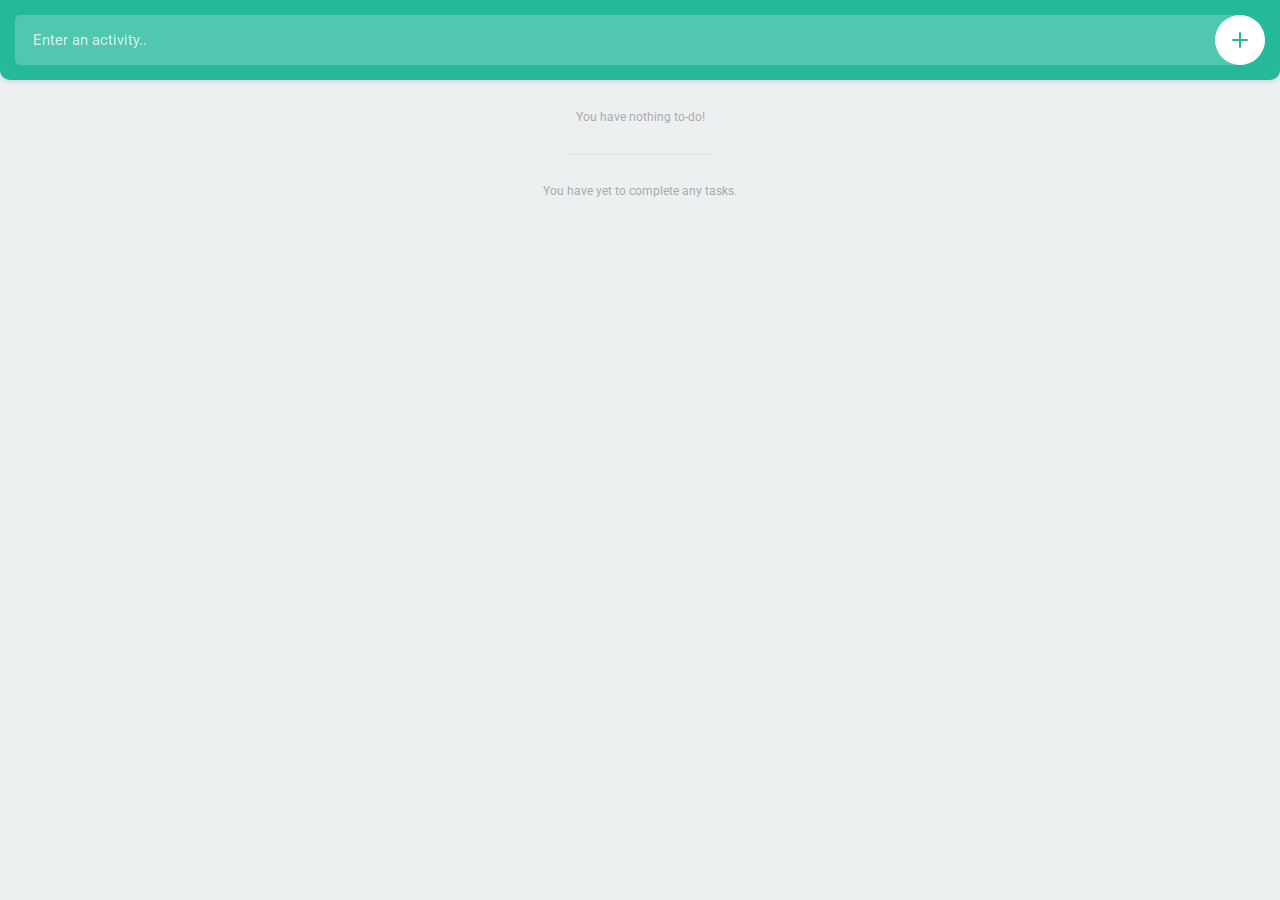
<file: index.html>
<!DOCTYPE html>
<html>
	<head>
        <!-- Content Type Meta tag -->
        <meta http-equiv="Content-Type" content="text/html; charset=UTF-8">
        
        <!--Responsive Viewport Meta tag-->
        <meta name="viewport" content="width=device-width, initial-scale=1, user-scalable=no">
        
        
		<title>Todo list app</title>
        
		<!-- Roboto font embed -->
		<link href="https://fonts.googleapis.com/css?family=Roboto:400,500,700" rel="stylesheet">

		<!-- Stylesheets -->
		<link rel="stylesheet" type="text/css" href="css/reset.min.css">
		<link rel="stylesheet" type="text/css" href="css/style.css">
	</head>
	<body>

		<header>
			<input type="text" placeholder="Enter an activity.." id="item">
			<button id="add">
				<svg version="1.1" xmlns="http://www.w3.org/2000/svg" xmlns:xlink="http://www.w3.org/1999/xlink" x="0px" y="0px"viewBox="0 0 16 16" style="enable-background:new 0 0 16 16;" xml:space="preserve"><g><path class="fill" d="M16,8c0,0.5-0.5,1-1,1H9v6c0,0.5-0.5,1-1,1s-1-0.5-1-1V9H1C0.5,9,0,8.5,0,8s0.5-1,1-1h6V1c0-0.5,0.5-1,1-1s1,0.5,1,1v6h6C15.5,7,16,7.5,16,8z"/></g></svg>
			</button>
		</header>

		<div class="container">
			<!-- Uncompleted tasks -->
			<ul class="todo" id="todo"></ul>

			<!-- Completed tasks -->
			<ul class="todo" id="completed"></ul>
		</div>

		<!-- JavaScripts -->
		<script src="js/main.js"></script>
	</body>
</html>
</file>
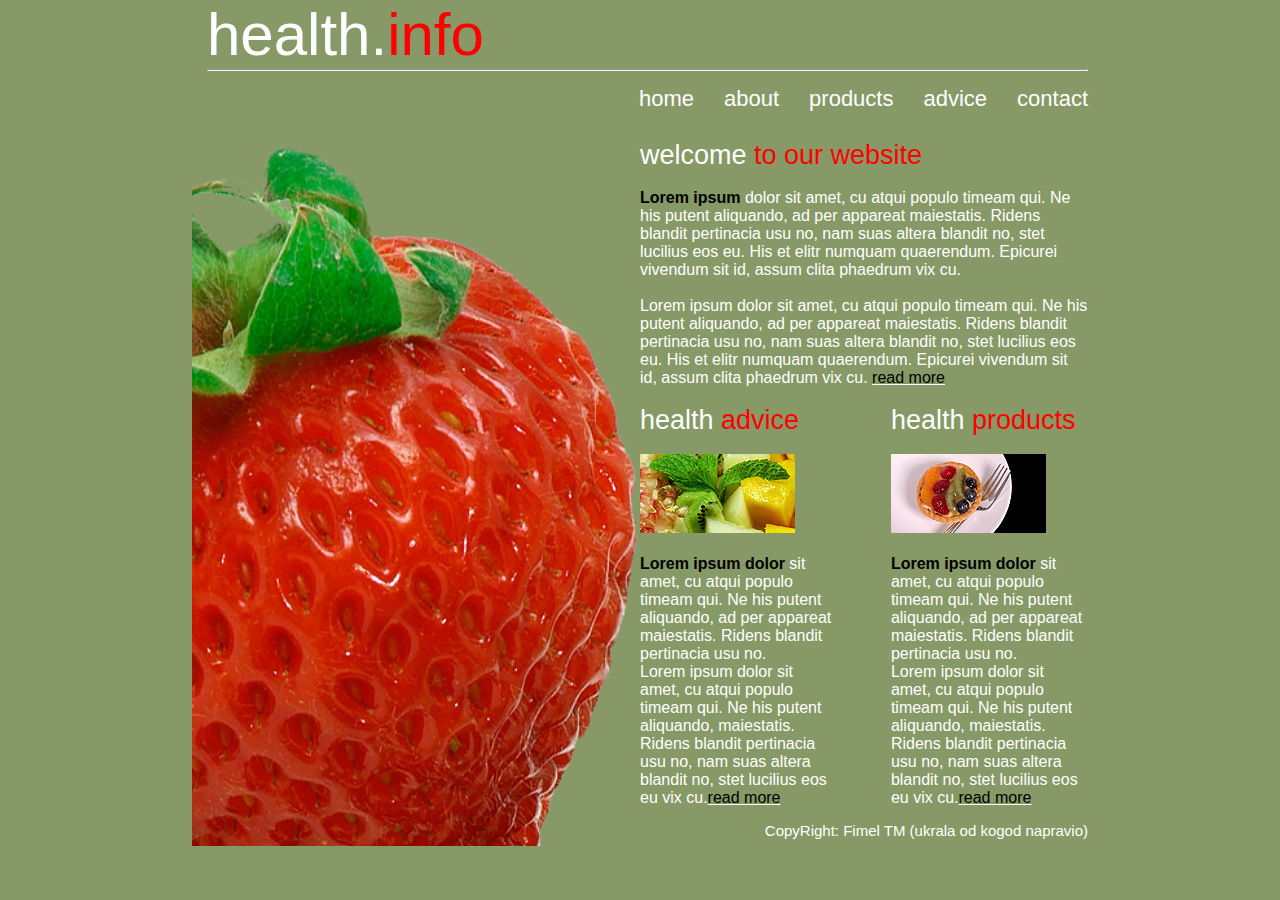
<file: html-css/index.html>
<!DOCTYPE html>
<html>
    <head>
        <link rel="stylesheet" href="style.css">
        <title>Operacija Jagoda</title>
    </head>
    <body>
        <div class="prvi-deo">
            <h1>health.<span class="crveno">info</span></h1>
            <hr class="linija">           
                <p class="jedan">contact</p>
                <p class="jedan">advice</p>
                <p class="jedan">products</p>
                <p class="jedan">about</p>
                <p class="jedan">home</p>
                <br>
        </div>

        <div class="drugi-deo">
                <img src="images/jagoda_bg.png" class="slika">
                <h3>welcome <span class="crveno">to our website</span></h3>
                <br>
                <p class="tekst"><span class = "crno1">Lorem ipsum</span> dolor sit amet, cu atqui populo timeam qui. 
                    Ne his putent aliquando, ad per appareat maiestatis. 
                    Ridens blandit pertinacia usu no, nam suas altera blandit no, stet lucilius eos eu. 
                    His et elitr numquam quaerendum. Epicurei vivendum sit id, assum clita phaedrum vix cu.
                 <br>   
                 <br>
                 Lorem ipsum dolor sit amet, cu atqui populo timeam qui. 
                 Ne his putent aliquando, ad per appareat maiestatis. 
                 Ridens blandit pertinacia usu no, nam suas altera blandit no, stet lucilius eos eu. 
                 His et elitr numquam quaerendum. Epicurei vivendum sit id, assum clita phaedrum vix cu. 
                 <a href="https://en.wikipedia.org/wiki/Strawberry"><span class="crno">read more</span></a>
                <br>
                <br>

            <div class = "malo-1">
                <h3>health<span class="crveno"> advice</span></h3>
                <br>    
                <img src="images/slikal.jpg">
                <br>
                <br>
                <p><span class = "crno1">Lorem ipsum dolor</span> sit amet, cu atqui populo timeam qui.
                    Ne his putent aliquando, ad per appareat maiestatis. 
                    Ridens blandit pertinacia usu no.
                    <br>    
                    Lorem ipsum dolor sit amet, cu atqui populo timeam qui. 
                    Ne his putent aliquando, maiestatis. 
                    Ridens blandit pertinacia usu no, nam suas altera blandit no, stet lucilius eos eu vix cu.<a href="https://en.wikipedia.org/wiki/Strawberry"><span class="crno">read more</span></a>
                </p>
            </div>

            <div class="malo-2">
                <h3>health<span class="crveno"> products</span></h3>
                <br>
                <img src="images/slikad.jpg">
                <br>
                <br>
                <p><span class = "crno1">Lorem ipsum dolor</span> sit amet, cu atqui populo timeam qui.
                    Ne his putent aliquando, ad per appareat maiestatis. 
                    Ridens blandit pertinacia usu no.
                    <br>    
                    Lorem ipsum dolor sit amet, cu atqui populo timeam qui. 
                    Ne his putent aliquando, maiestatis. 
                    Ridens blandit pertinacia usu no, nam suas altera blandit no, stet lucilius eos eu vix cu.<a href="https://en.wikipedia.org/wiki/Strawberry"><span class="crno">read more</span></a>
                </p>
            </div> 
        </div>
        <footer>
            <p class="kopirajt">
                CopyRight: Fimel TM (ukrala od kogod napravio)
            </p>
        </footer>
    </body>
</html>
</file>
<file: css/style.css>
@charset "UTF-8";

body {
  background: #edf0f1;
  padding: 80px 0 0 0;
}

body, input, button {
  font-family: 'Roboto', sans-serif;
}

.noFill {
  fill: none;
}

header {
  width: 100%;
  height: 80px;

  position: fixed;
  padding: 15px;
  top: 0;
  left: 0;
  z-index: 5;

  background: #25b99a;
  box-shadow: 0px 2px 4px rgba(44, 62, 80, 0.15);
  border-bottom-right-radius: 10px;
  border-bottom-left-radius: 10px;
}

header input {
  width: 100%;
  height: 50px;
  float: left;
  color: #fff;
  font-size: 15px;
  font-weight: 400;
  text-indent: 18px;
  padding: 0 60px 0 0;
  background: rgba(255, 255, 255, 0.2);
  border-radius: 5px 25px 25px 5px;
  border: 0px;
  box-shadow: none;
  outline: none;

  -webkit-appearance: none;
  -moz-appearance: none;
}

header input::-webkit-input-placeholder {
  color: rgba(255, 255, 255, 0.75);
}

header input:-moz-input-placeholder {
  color: rgba(255, 255, 255, 0.75);
}

header input::-moz-input-placeholder {
  color: rgba(255, 255, 255, 0.75);
}

header input:-ms-input-placeholder {
  color: rgba(255, 255, 255, 0.75);
}

header button {
  width: 50px;
  height: 50px;

  position:absolute;
  top:15px;
  right:15px;
  z-index:2;

  border-radius: 25px;
  background: #fff;
  border: 0px;
  box-shadow: none;
  outline: none;
  cursor: pointer;

  -webkit-appearance: none;
  -moz-appearance: none;
}

header button svg {
  width: 16px;
  height: 16px;

  position: absolute;
  top: 50%;
  left: 50%;

  margin: -8px 0 0 -8px;
}

header button svg .fill {
  fill: #25b99a;
}

.container {
  width: 100%;
  float: left;
  padding: 15px;
}

ul.todo {
  width: 100%;
  float: left;
}

ul.todo li {
  width: 100%;
  min-height: 50px;
  float: left;
  font-size: 14px;
  font-weight: 500;
  color: #444;
  line-height: 22px;

  background: #fff;
  border-radius: 5px;
  position: relative;
  box-shadow: 0px 1px 2px rgba(44, 62, 80, 0.10);
  margin: 0 0 10px 0;
  padding: 14px 100px 14px 14px;
  word-break: break-word;
}

ul.todo li:last-of-type {
  margin: 0;
}

ul.todo li .buttons {
  width: 100px;
  height: 50px;

  position: absolute;
  top: 0;
  right: 0;
}

ul.todo li .buttons button {
  width: 50px;
  height: 50px;
  float: left;
  background: none;
  position: relative;
  border: 0px;
  box-shadow: none;
  outline: none;
  cursor: pointer;

  -webkit-appearance: none;
  -moz-appearance: none;
}

ul.todo li .buttons button:last-of-type:before {
  content: '';
  width: 1px;
  height: 30px;
  background: #edf0f1;

  position: absolute;
  top: 10px;
  left: 0;
}

ul.todo li .buttons button svg {
  width: 22px;
  height: 22px;

  position: absolute;
  top: 50%;
  left: 50%;

  margin: -11px 0 0 -11px;
}

ul.todo li .buttons button.complete svg {
  border-radius: 11px;
  border: 1.5px solid #25b99a;

  transition: background 0.2s ease;
}

ul.todo#completed li .buttons button.complete svg {
  background: #25b99a;
  border: 0px;
}

ul.todo:not(#completed) li .buttons button.complete:hover svg {
  background: rgba(37, 185, 154, 0.75);
}

ul.todo:not(#completed) li .buttons button.complete:hover svg .fill {
  fill: #fff;
}

ul.todo#completed li .buttons button.complete svg .fill {
  fill: #fff;
}

ul.todo li .buttons button svg .fill {
  transition: fill 0.2s ease;
}

ul.todo li .buttons button.remove svg .fill {
  fill: #c0cecb;
}

ul.todo li .buttons button.remove:hover svg .fill {
  fill: #e85656;
}

ul.todo li .buttons button.complete svg .fill {
  fill: #25b99a;
}

ul.todo#completed {
  position: relative;
  padding: 60px 0 0 0;
}

ul.todo#completed:before {
  content: '';
  width: 150px;
  height: 1px;
  background: #d8e5e0;

  position: absolute;
  top: 30px;
  left: 50%;

  margin: 0 0 0 -75px;
}

ul.todo#todo:empty:after {
  content: 'You have nothing to-do!';
  margin: 15px 0 0 0;
}

ul.todo#completed:empty:after {
  content: 'You have yet to complete any tasks.';
}

ul.todo#todo:after,
ul.todo#completed:after {
  width: 100%;
  display: block;
  text-align: center;
  font-size: 12px;
  color: #aaa;
}
</file>
<file: html-css/style.css>
*{
    font-family: Arial, Helvetica, sans-serif;
    font-weight: normal;
    color: white;
    margin: auto;
}
body { 
    background:#879966; 
    width: 70%;
    display: block;
}
.crno {
    color: black;
}
.crno1 {
    color: black;
    font-weight: bold;
}
.crveno {
    color: red;
}
h1 {
    font-size: 60px;
}
.linija {
    margin: 0%;
    padding: 0%;
}
.prvi-deo {
    height: 100px;
    margin-bottom: 40px;
    margin-left: 15px
}
.jedan {
    font-size: 22px;
    float: right;
    margin-left: 30px; 
    margin-top: 15px;
}
.slika {
    width: 50%;
    margin: auto;
    float: left;
}
.tekst {
    width: 50%;
    float: right;
}
h3 {
    font-size: 27px;
}
.malo-1 {
    float: left;
    width: 22%
}
.malo-2 {
    float: right;
    width: 22%;
}
.kopirajt {
    margin-top: 15px;
    font-size: 15px;
    float: right
}
</file>
